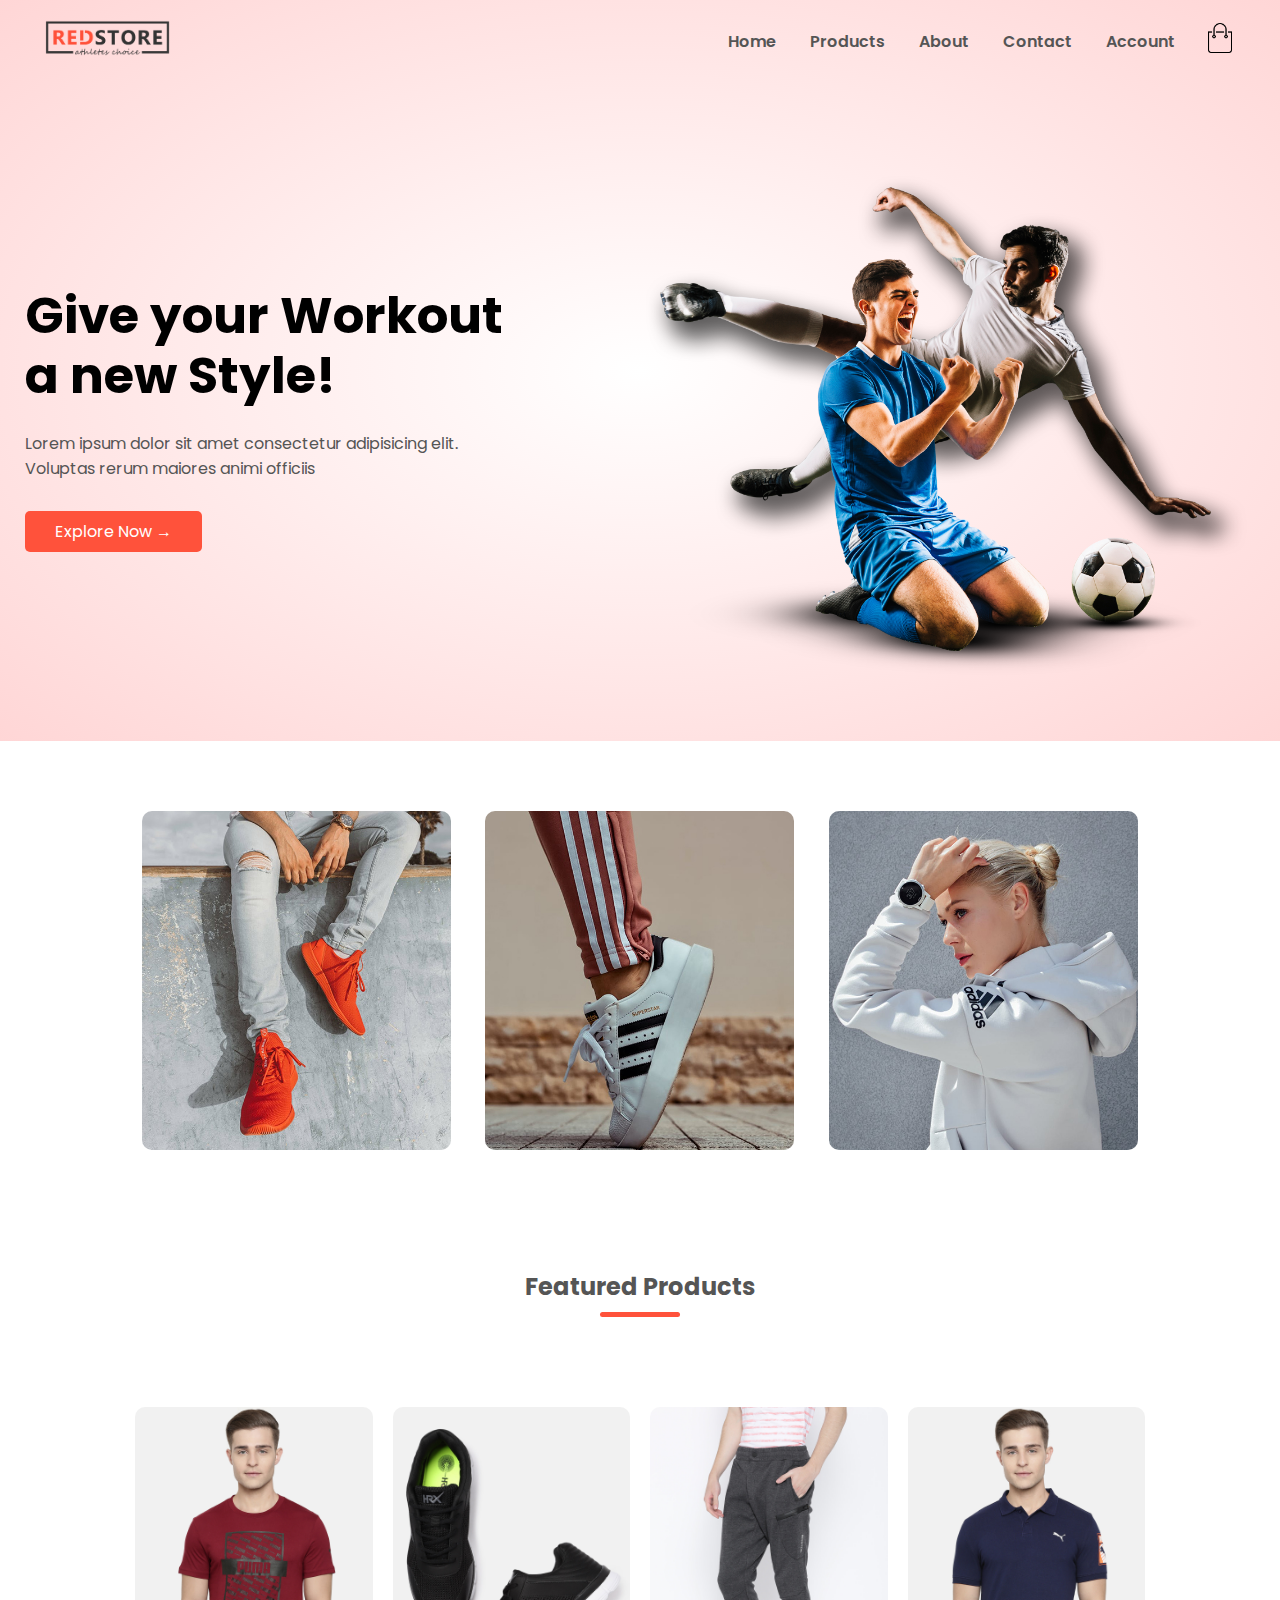
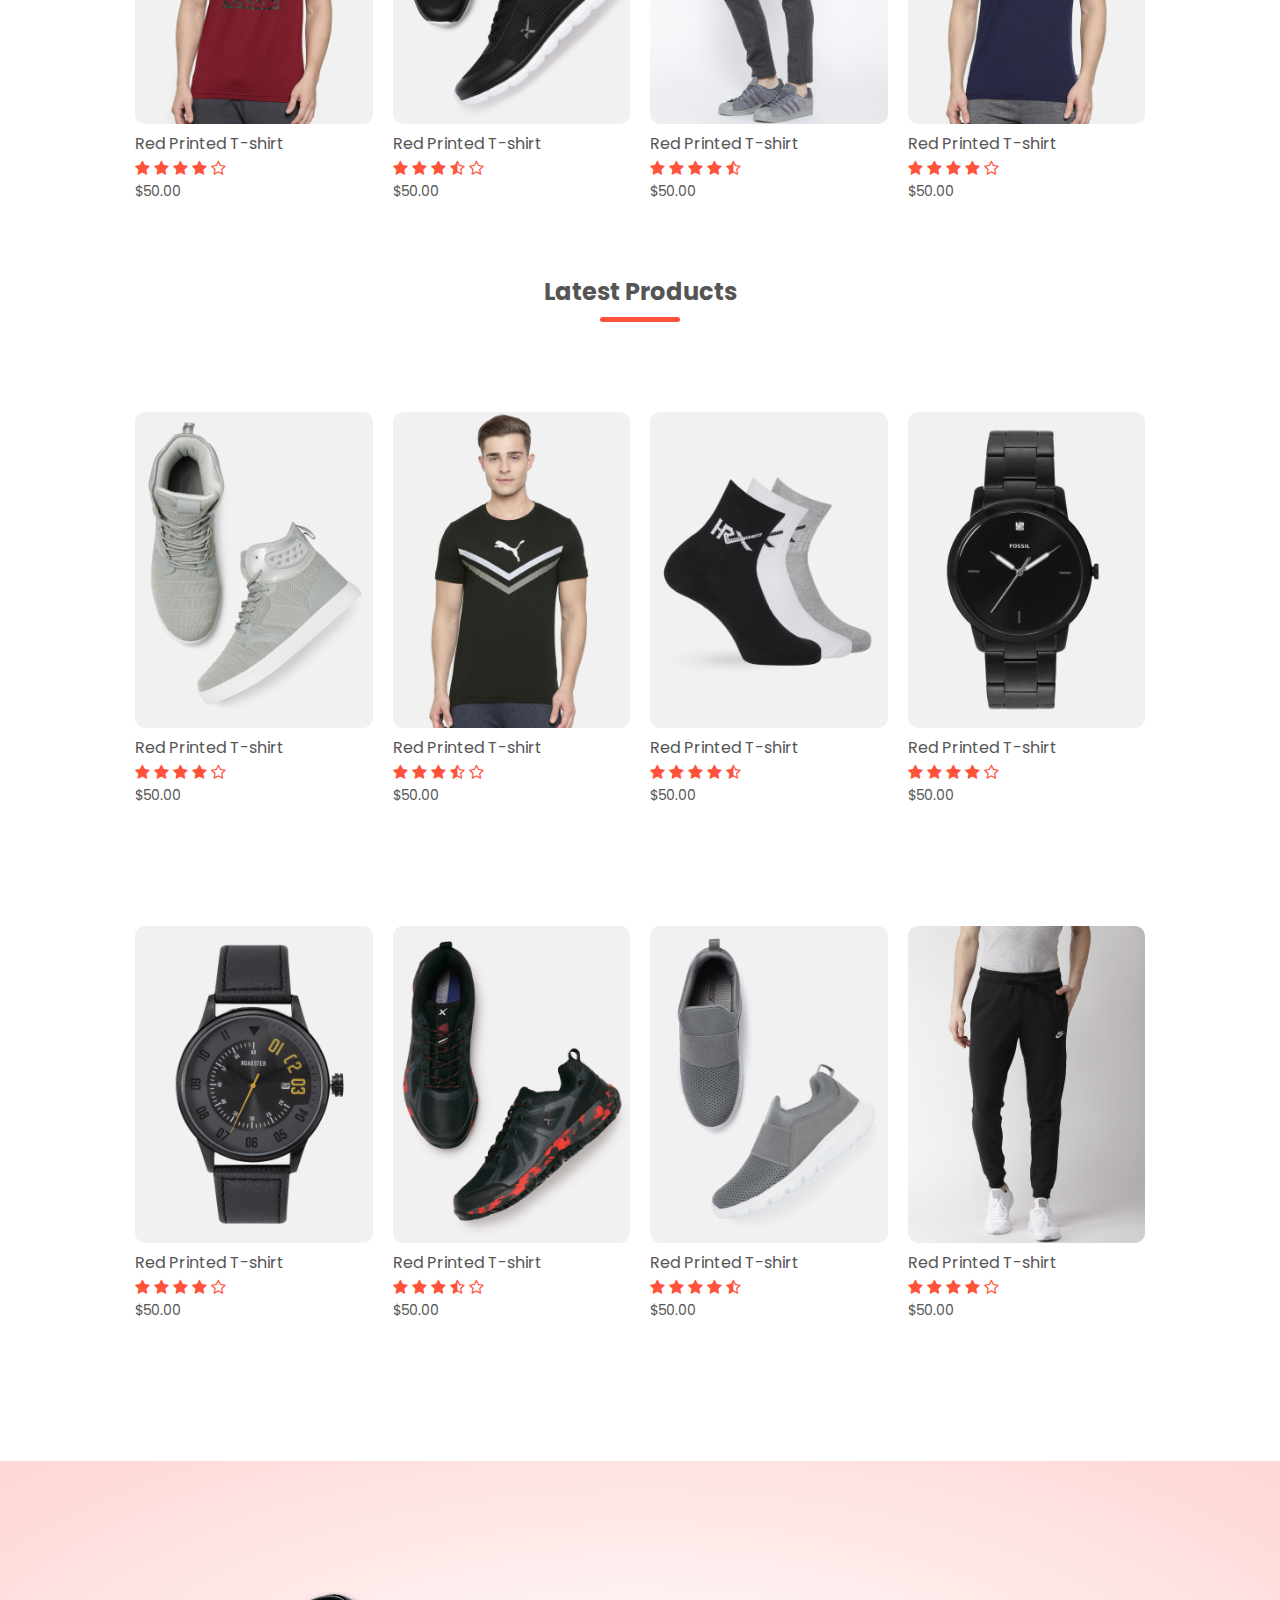
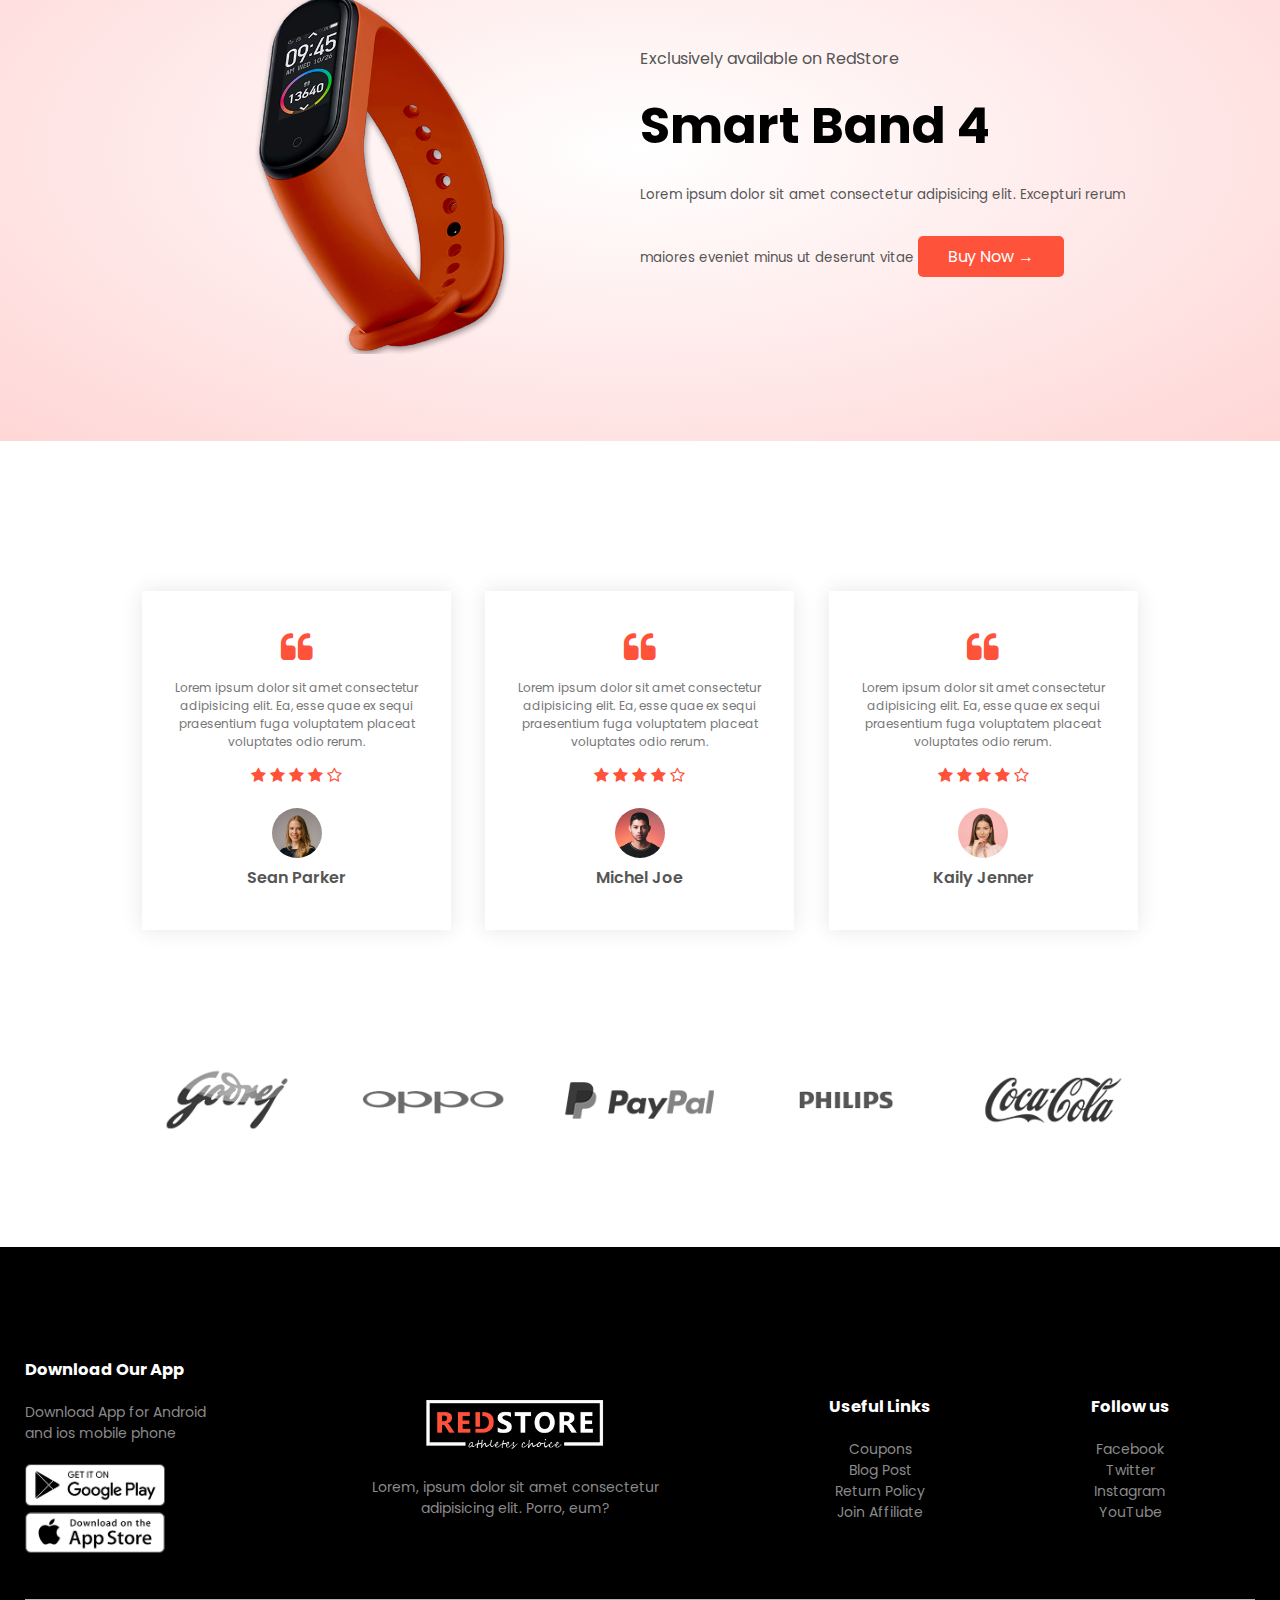
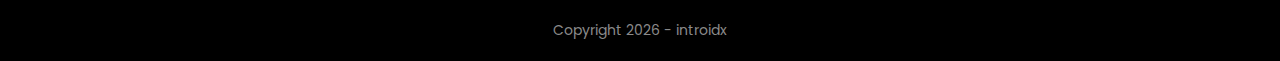
<file: index.html>
<!DOCTYPE html>
<html lang="en">
  <head>
    <meta charset="UTF-8" />
    <meta name="viewport" content="width=device-width, initial-scale=1.0" />
    <title>Red store | Ecommerce Website Design</title>
    <link rel="stylesheet" href="./assets/css/style.css" />
    <link
      href="https://fonts.googleapis.com/css2?family=Poppins:ital,wght@0,300;0,400;0,500;0,600;0,700;1,200&display=swap"
      rel="stylesheet"
    />
    <link
      rel="stylesheet"
      href="https://stackpath.bootstrapcdn.com/font-awesome/4.7.0/css/font-awesome.min.css"
    />
  </head>
  <body>
    <div class="header">
      <div class="container">
        <div class="navbar">
          <div class="logo">
            <a href="index.html">
              <img src="./assets/images/logo.png" alt="" width="125px"
            /></a>
          </div>
          <nav>
            <ul id="MenuItems">
              <li><a href="index.html">Home</a></li>
              <li><a href="products.html">Products</a></li>
              <li><a href="">About</a></li>
              <li><a href="">Contact</a></li>
              <li><a href="account.html">Account</a></li>
              <!-- TODo: 22:20 -->
            </ul>
          </nav>
          <a href="cart.html"
            ><img src="./assets/images/cart.png" alt="" width="30px" height="30px"
          /></a>
          <img
            src="./assets/images/menu.png"
            alt=""
            class="menu-icon"
            onclick="menutoggle()"
          />
        </div>
        <div class="row">
          <div class="col-2">
            <h1>
              Give your Workout<br />
              a new Style!
            </h1>
            <p>
              Lorem ipsum dolor sit amet consectetur adipisicing elit.<br />
              Voluptas rerum maiores animi officiis
            </p>
            <a href="" class="btn">Explore Now &#8594;</a>
          </div>
          <div class="col-2">
            <img src="./assets/images/image1.png" alt="" />
          </div>
        </div>
      </div>
    </div>
    <!----- Featurd Categories--------->
    <div class="categories">
      <div class="small-container">
        <div class="row">
          <div class="col-3">
            <img src="./assets/images/category-1.jpg" alt="" />
          </div>
          <div class="col-3">
            <img src="./assets/images/category-2.jpg" alt="" />
          </div>
          <div class="col-3">
            <img src="./assets/images/category-3.jpg" alt="" />
          </div>
        </div>
      </div>
    </div>
    <!----- Featurd Products--------->
    <div class="small-container">
      <h2 class="title">Featured Products</h2>
      <div class="row">
        <div class="col-4">
          <a href="product-details.html">
            <img src="./assets/images/product-1.jpg" alt=""
          /></a>
          <h4>Red Printed T-shirt</h4>
          <div class="rating">
            <i class="fa fa-star"></i>
            <i class="fa fa-star"></i>
            <i class="fa fa-star"></i>
            <i class="fa fa-star"></i>
            <i class="fa fa-star-o"></i>
          </div>
          <p>$50.00</p>
        </div>

        <div class="col-4">
          <img src="./assets/images/product-2.jpg" alt="" />
          <h4>Red Printed T-shirt</h4>
          <div class="rating">
            <i class="fa fa-star"></i>
            <i class="fa fa-star"></i>
            <i class="fa fa-star"></i>
            <i class="fa fa-star-half-o"></i>
            <i class="fa fa-star-o"></i>
          </div>
          <p>$50.00</p>
        </div>

        <div class="col-4">
          <img src="./assets/images/product-3.jpg" alt="" />
          <h4>Red Printed T-shirt</h4>
          <div class="rating">
            <i class="fa fa-star"></i>
            <i class="fa fa-star"></i>
            <i class="fa fa-star"></i>
            <i class="fa fa-star"></i>
            <i class="fa fa-star-half-o"></i>
          </div>
          <p>$50.00</p>
        </div>
        <div class="col-4">
          <img src="./assets/images/product-4.jpg" alt="" />
          <h4>Red Printed T-shirt</h4>
          <div class="rating">
            <i class="fa fa-star"></i>
            <i class="fa fa-star"></i>
            <i class="fa fa-star"></i>
            <i class="fa fa-star"></i>
            <i class="fa fa-star-o"></i>
          </div>
          <p>$50.00</p>
        </div>
      </div>
      <h2 class="title">Latest Products</h2>
      <div class="row">
        <div class="col-4">
          <img src="./assets/images/product-5.jpg" alt="" />
          <h4>Red Printed T-shirt</h4>
          <div class="rating">
            <i class="fa fa-star"></i>
            <i class="fa fa-star"></i>
            <i class="fa fa-star"></i>
            <i class="fa fa-star"></i>
            <i class="fa fa-star-o"></i>
          </div>
          <p>$50.00</p>
        </div>

        <div class="col-4">
          <img src="./assets/images/product-6.jpg" alt="" />
          <h4>Red Printed T-shirt</h4>
          <div class="rating">
            <i class="fa fa-star"></i>
            <i class="fa fa-star"></i>
            <i class="fa fa-star"></i>
            <i class="fa fa-star-half-o"></i>
            <i class="fa fa-star-o"></i>
          </div>
          <p>$50.00</p>
        </div>

        <div class="col-4">
          <img src="./assets/images/product-7.jpg" alt="" />
          <h4>Red Printed T-shirt</h4>
          <div class="rating">
            <i class="fa fa-star"></i>
            <i class="fa fa-star"></i>
            <i class="fa fa-star"></i>
            <i class="fa fa-star"></i>
            <i class="fa fa-star-half-o"></i>
          </div>
          <p>$50.00</p>
        </div>
        <div class="col-4">
          <img src="./assets/images/product-8.jpg" alt="" />
          <h4>Red Printed T-shirt</h4>
          <div class="rating">
            <i class="fa fa-star"></i>
            <i class="fa fa-star"></i>
            <i class="fa fa-star"></i>
            <i class="fa fa-star"></i>
            <i class="fa fa-star-o"></i>
          </div>
          <p>$50.00</p>
        </div>
      </div>
      <div class="row">
        <div class="col-4">
          <img src="./assets/images/product-9.jpg" alt="" />
          <h4>Red Printed T-shirt</h4>
          <div class="rating">
            <i class="fa fa-star"></i>
            <i class="fa fa-star"></i>
            <i class="fa fa-star"></i>
            <i class="fa fa-star"></i>
            <i class="fa fa-star-o"></i>
          </div>
          <p>$50.00</p>
        </div>

        <div class="col-4">
          <img src="./assets/images/product-10.jpg" alt="" />
          <h4>Red Printed T-shirt</h4>
          <div class="rating">
            <i class="fa fa-star"></i>
            <i class="fa fa-star"></i>
            <i class="fa fa-star"></i>
            <i class="fa fa-star-half-o"></i>
            <i class="fa fa-star-o"></i>
          </div>
          <p>$50.00</p>
        </div>

        <div class="col-4">
          <img src="./assets/images/product-11.jpg" alt="" />
          <h4>Red Printed T-shirt</h4>
          <div class="rating">
            <i class="fa fa-star"></i>
            <i class="fa fa-star"></i>
            <i class="fa fa-star"></i>
            <i class="fa fa-star"></i>
            <i class="fa fa-star-half-o"></i>
          </div>
          <p>$50.00</p>
        </div>
        <div class="col-4">
          <img src="./assets/images/product-12.jpg" alt="" />
          <h4>Red Printed T-shirt</h4>
          <div class="rating">
            <i class="fa fa-star"></i>
            <i class="fa fa-star"></i>
            <i class="fa fa-star"></i>
            <i class="fa fa-star"></i>
            <i class="fa fa-star-o"></i>
          </div>
          <p>$50.00</p>
        </div>
      </div>
    </div>

    <!-------- Offer --------->
    <div class="offer">
      <div class="small-container">
        <div class="row">
          <div class="col-2">
            <img src="./assets/images/exclusive.png" class="offer-img" alt="" />
          </div>
          <div class="col-2">
            <p>Exclusively available on RedStore</p>
            <h1>Smart Band 4</h1>
            <small
              >Lorem ipsum dolor sit amet consectetur adipisicing elit.
              Excepturi rerum maiores eveniet minus ut deserunt vitae
            </small>
            <a href="" class="btn">Buy Now &#8594;</a>
          </div>
        </div>
      </div>
    </div>

    <!------ Testimonial  ------>
    <div class="testimonial">
      <div class="small-container">
        <div class="row">
          <div class="col-3">
            <i class="fa fa-quote-left"></i>

            <p>
              Lorem ipsum dolor sit amet consectetur adipisicing elit. Ea, esse
              quae ex sequi praesentium fuga voluptatem placeat voluptates odio
              rerum.
            </p>
            <div class="rating">
              <i class="fa fa-star"></i>
              <i class="fa fa-star"></i>
              <i class="fa fa-star"></i>
              <i class="fa fa-star"></i>
              <i class="fa fa-star-o"></i>
            </div>
            <img src="./assets/images/user-1.png" alt="" />
            <h3>Sean Parker</h3>
          </div>

          <div class="col-3">
            <i class="fa fa-quote-left"></i>

            <p>
              Lorem ipsum dolor sit amet consectetur adipisicing elit. Ea, esse
              quae ex sequi praesentium fuga voluptatem placeat voluptates odio
              rerum.
            </p>
            <div class="rating">
              <i class="fa fa-star"></i>
              <i class="fa fa-star"></i>
              <i class="fa fa-star"></i>
              <i class="fa fa-star"></i>
              <i class="fa fa-star-o"></i>
            </div>
            <img src="./assets/images/user-2.png" alt="" />
            <h3>Michel Joe</h3>
          </div>

          <div class="col-3">
            <i class="fa fa-quote-left"></i>

            <p>
              Lorem ipsum dolor sit amet consectetur adipisicing elit. Ea, esse
              quae ex sequi praesentium fuga voluptatem placeat voluptates odio
              rerum.
            </p>
            <div class="rating">
              <i class="fa fa-star"></i>
              <i class="fa fa-star"></i>
              <i class="fa fa-star"></i>
              <i class="fa fa-star"></i>
              <i class="fa fa-star-o"></i>
            </div>
            <img src="./assets/images/user-3.png" alt="" />
            <h3>Kaily Jenner</h3>
          </div>
        </div>
      </div>
    </div>

    <!-- Brands -->

    <div class="brands">
      <div class="small-container">
        <div class="row">
          <div class="col-5">
            <img src="./assets/images/logo-godrej.png" alt="" />
          </div>
          <div class="col-5">
            <img src="./assets/images/logo-oppo.png" alt="" />
          </div>
          <div class="col-5">
            <img src="./assets/images/logo-paypal.png" alt="" />
          </div>
          <div class="col-5">
            <img src="./assets/images/logo-philips.png" alt="" />
          </div>
          <div class="col-5">
            <img src="./assets/images/logo-coca-cola.png" alt="" />
          </div>
        </div>
      </div>
    </div>

    <!-- Footer -->
    <div class="footer">
      <div class="container">
        <div class="row">
          <div class="footer-col-1">
            <h3>Download Our App</h3>
            <p>
              Download App for Android <br />
              and ios mobile phone
            </p>
            <div class="app-logo">
              <img src="./assets/images/play-store.png" alt="" />
              <img src="./assets/images/app-store.png" alt="" />
            </div>
          </div>
          <div class="footer-col-2">
            <img src="./assets/images/logo-white.png" alt="" />
            <p>
              Lorem, ipsum dolor sit amet consectetur <br />adipisicing elit.
              Porro, eum?
            </p>
          </div>
          <div class="footer-col-3">
            <h3>Useful Links</h3>
            <ul>
              <li>Coupons</li>
              <li>Blog Post</li>
              <li>Return Policy</li>
              <li>Join Affiliate</li>
            </ul>
          </div>

          <div class="footer-col-4">
            <h3>Follow us</h3>
            <ul>
              <li>Facebook</li>
              <li>Twitter</li>
              <li>Instagram</li>
              <li>YouTube</li>
            </ul>
          </div>
        </div>
        <hr />
        <p class="copyright" id="copyright-text">Copyright 2020 - introidx</p>
      </div>
    </div>
    
    <!-- scripts -->
    <script src="../assets/js/toggleMenu.js"></script>
  </body>
</html>
</file>
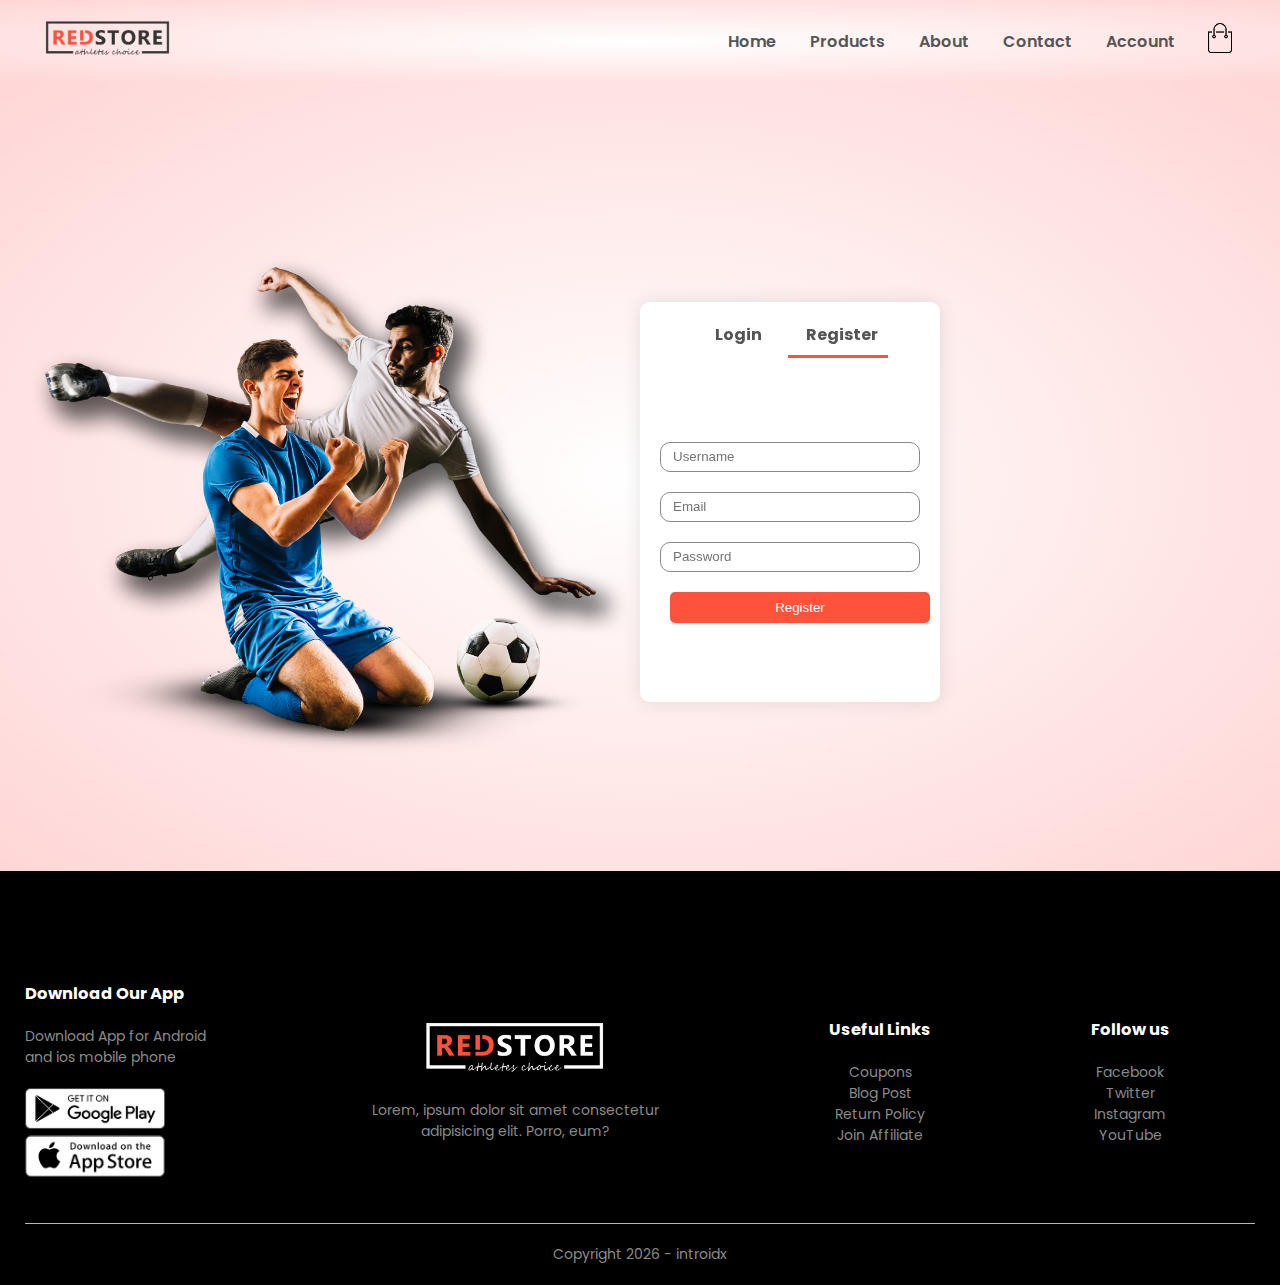
<file: account.html>
<!DOCTYPE html>
<html lang="en">

<head>
  <meta charset="UTF-8" />
  <meta name="viewport" content="width=device-width, initial-scale=1.0" />
  <title>All Products - Red store</title>
  <link rel="stylesheet" href="./assets/css/style.css" />
  <link
    href="https://fonts.googleapis.com/css2?family=Poppins:ital,wght@0,300;0,400;0,500;0,600;0,700;1,200&display=swap"
    rel="stylesheet" />
  <link rel="stylesheet" href="https://stackpath.bootstrapcdn.com/font-awesome/4.7.0/css/font-awesome.min.css" />
</head>

<body>
  <div class="header">
    <div class="container">
      <div class="navbar">
        <div class="logo">
          <a href="index.html">
            <img src="./assets/images/logo.png" alt="" width="125px" /></a>
        </div>
        <nav>
          <ul id="MenuItems">
            <li><a href="index.html">Home</a></li>
            <li><a href="products.html">Products</a></li>
            <li><a href="">About</a></li>
            <li><a href="">Contact</a></li>
            <li><a href="account.html">Account</a></li>
            <!-- TODo: 22:20 -->
          </ul>
        </nav>
        <a href="cart.html"><img src="./assets/images/cart.png" alt="" width="30px" height="30px" /></a>
        <img src="./assets/images/menu.png" alt="" class="menu-icon" onclick="menutoggle()" />
      </div>
    </div>
  </div>
  <!-- Navigation ends here -->
  <!-- Account Page -->

  <div class="account-page">
    <div class="container">
      <div class="row">
        <div class="col-2">
          <img src="./assets/images/image1.png" width="100%" />
        </div>
        <div class="col-2">
          <div class="form-container">
            <div class="form-btn">
              <span onclick="login()">Login</span>
              <span onclick="register()">Register</span>
              <hr id="indicator" />
            </div>
            <form action="" id="LoginForm">
              <input type="text" placeholder="Username" />
              <input type="password" placeholder="Password" />

              <button type="submit" class="btn">Login</button>
              <a href="">Forgot Password</a>
            </form>
            <form action="" id="RegForm">
              <input type="text" placeholder="Username" />
              <input type="email" placeholder="Email" />
              <input type="password" placeholder="Password" />

              <button type="submit" class="btn">Register</button>
            </form>
          </div>
        </div>
      </div>
    </div>
  </div>

  <!-- Footer -->
  <div class="footer">
    <div class="container">
      <div class="row">
        <div class="footer-col-1">
          <h3>Download Our App</h3>
          <p>
            Download App for Android <br />
            and ios mobile phone
          </p>
          <div class="app-logo">
            <img src="./assets/images/play-store.png" alt="" />
            <img src="./assets/images/app-store.png" alt="" />
          </div>
        </div>
        <div class="footer-col-2">
          <img src="./assets/images/logo-white.png" alt="" />
          <p>
            Lorem, ipsum dolor sit amet consectetur <br />adipisicing elit.
            Porro, eum?
          </p>
        </div>
        <div class="footer-col-3">
          <h3>Useful Links</h3>
          <ul>
            <li>Coupons</li>
            <li>Blog Post</li>
            <li>Return Policy</li>
            <li>Join Affiliate</li>
          </ul>
        </div>

        <div class="footer-col-4">
          <h3>Follow us</h3>
          <ul>
            <li>Facebook</li>
            <li>Twitter</li>
            <li>Instagram</li>
            <li>YouTube</li>
          </ul>
        </div>
      </div>
      <hr />
      <p class="copyright" id="copyright-text">Copyright 2020 - introidx</p>
    </div>
  </div>

  <!-- scripts -->
  <script src="./assets/js/account.js"></script>
  <script src="../assets/js/toggleMenu.js"></script>
</body>

</html>
</file>
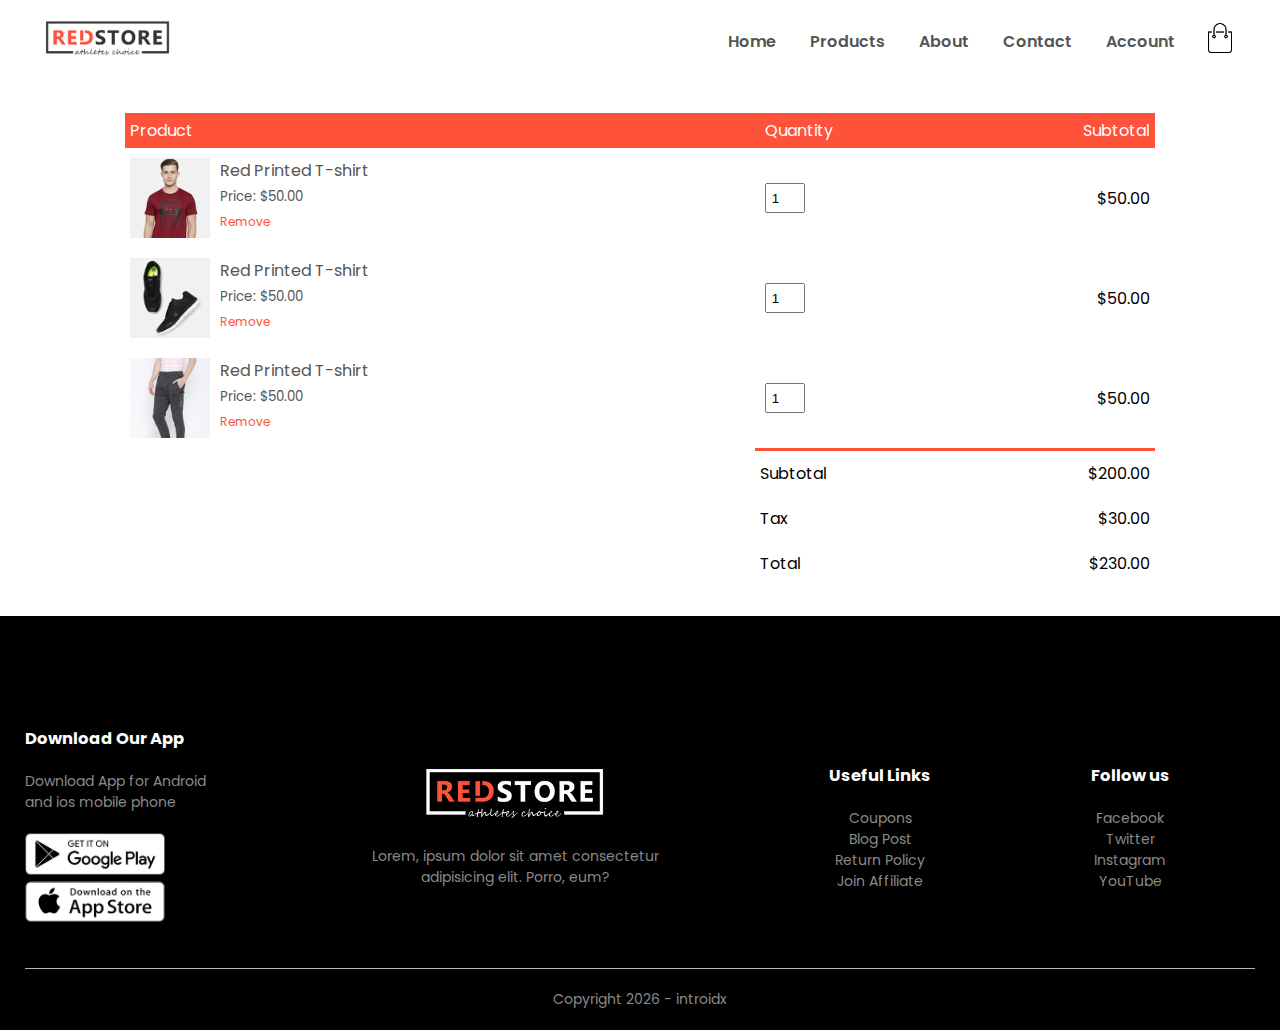
<file: cart.html>
<!DOCTYPE html>
<html lang="en">

<head>
  <meta charset="UTF-8" />
  <meta name="viewport" content="width=device-width, initial-scale=1.0" />
  <title>All Products - Red store</title>
  <link rel="stylesheet" href="./assets/css/style.css" />
  <link
    href="https://fonts.googleapis.com/css2?family=Poppins:ital,wght@0,300;0,400;0,500;0,600;0,700;1,200&display=swap"
    rel="stylesheet" />
  <link rel="stylesheet" href="https://stackpath.bootstrapcdn.com/font-awesome/4.7.0/css/font-awesome.min.css" />
</head>

<body>
  <div class="container">
    <div class="navbar">
      <div class="logo">
        <a href="index.html">
          <img src="./assets/images/logo.png" alt="" width="125px" /></a>
      </div>
      <nav>
        <ul id="MenuItems">
          <li><a href="index.html">Home</a></li>
          <li><a href="products.html">Products</a></li>
          <li><a href="">About</a></li>
          <li><a href="">Contact</a></li>
          <li><a href="account.html">Account</a></li>
          <!-- TODo: 22:20 -->
        </ul>
      </nav>
      <a href="cart.html"><img src="./assets/images/cart.png" alt="" width="30px" height="30px" /></a>
      <img src="./assets/images/menu.png" alt="" class="menu-icon" onclick="menutoggle()" />
    </div>
  </div>

  <!-- Cart Items Details -->
  <div class="small-container cart-page">
    <table>
      <tr>
        <th>Product</th>
        <th>Quantity</th>
        <th>Subtotal</th>
      </tr>
      <tr>
        <td>
          <div class="cart-info">
            <img src="./assets/images/buy-1.jpg" alt="" />
            <div>
              <p>Red Printed T-shirt</p>
              <small>Price: $50.00</small>
              <br />
              <a href="">Remove</a>
            </div>
          </div>
        </td>
        <td><input type="nunber" value="1" /></td>
        <td>$50.00</td>
      </tr>

      <tr>
        <td>
          <div class="cart-info">
            <img src="./assets/images/buy-2.jpg" alt="" />
            <div>
              <p>Red Printed T-shirt</p>
              <small>Price: $50.00</small>
              <br />
              <a href="">Remove</a>
            </div>
          </div>
        </td>
        <td><input type="nunber" value="1" /></td>
        <td>$50.00</td>
      </tr>

      <tr>
        <td>
          <div class="cart-info">
            <img src="./assets/images/buy-3.jpg" alt="" />
            <div>
              <p>Red Printed T-shirt</p>
              <small>Price: $50.00</small>
              <br />
              <a href="">Remove</a>
            </div>
          </div>
        </td>
        <td><input type="nunber" value="1" /></td>
        <td>$50.00</td>
      </tr>
    </table>

    <div class="total-price">
      <table>
        <tr>
          <td>Subtotal</td>
          <td>$200.00</td>
        </tr>
        <tr>
          <td>Tax</td>
          <td>$30.00</td>
        </tr>
        <tr>
          <td>Total</td>
          <td>$230.00</td>
        </tr>
      </table>
    </div>
  </div>
  <!-- Footer -->
  <div class="footer">
    <div class="container">
      <div class="row">
        <div class="footer-col-1">
          <h3>Download Our App</h3>
          <p>
            Download App for Android <br />
            and ios mobile phone
          </p>
          <div class="app-logo">
            <img src="./assets/images/play-store.png" alt="" />
            <img src="./assets/images/app-store.png" alt="" />
          </div>
        </div>
        <div class="footer-col-2">
          <img src="./assets/images/logo-white.png" alt="" />
          <p>
            Lorem, ipsum dolor sit amet consectetur <br />adipisicing elit.
            Porro, eum?
          </p>
        </div>
        <div class="footer-col-3">
          <h3>Useful Links</h3>
          <ul>
            <li>Coupons</li>
            <li>Blog Post</li>
            <li>Return Policy</li>
            <li>Join Affiliate</li>
          </ul>
        </div>

        <div class="footer-col-4">
          <h3>Follow us</h3>
          <ul>
            <li>Facebook</li>
            <li>Twitter</li>
            <li>Instagram</li>
            <li>YouTube</li>
          </ul>
        </div>
      </div>
      <hr />
      <p class="copyright" id="copyright-text">Copyright 2020 - introidx</p>
    </div>
  </div>
  <!-- JS for Toggle menu -->
  <script src="./assets/js/toggleMenu.js"></script>
</body>

</html>
</file>
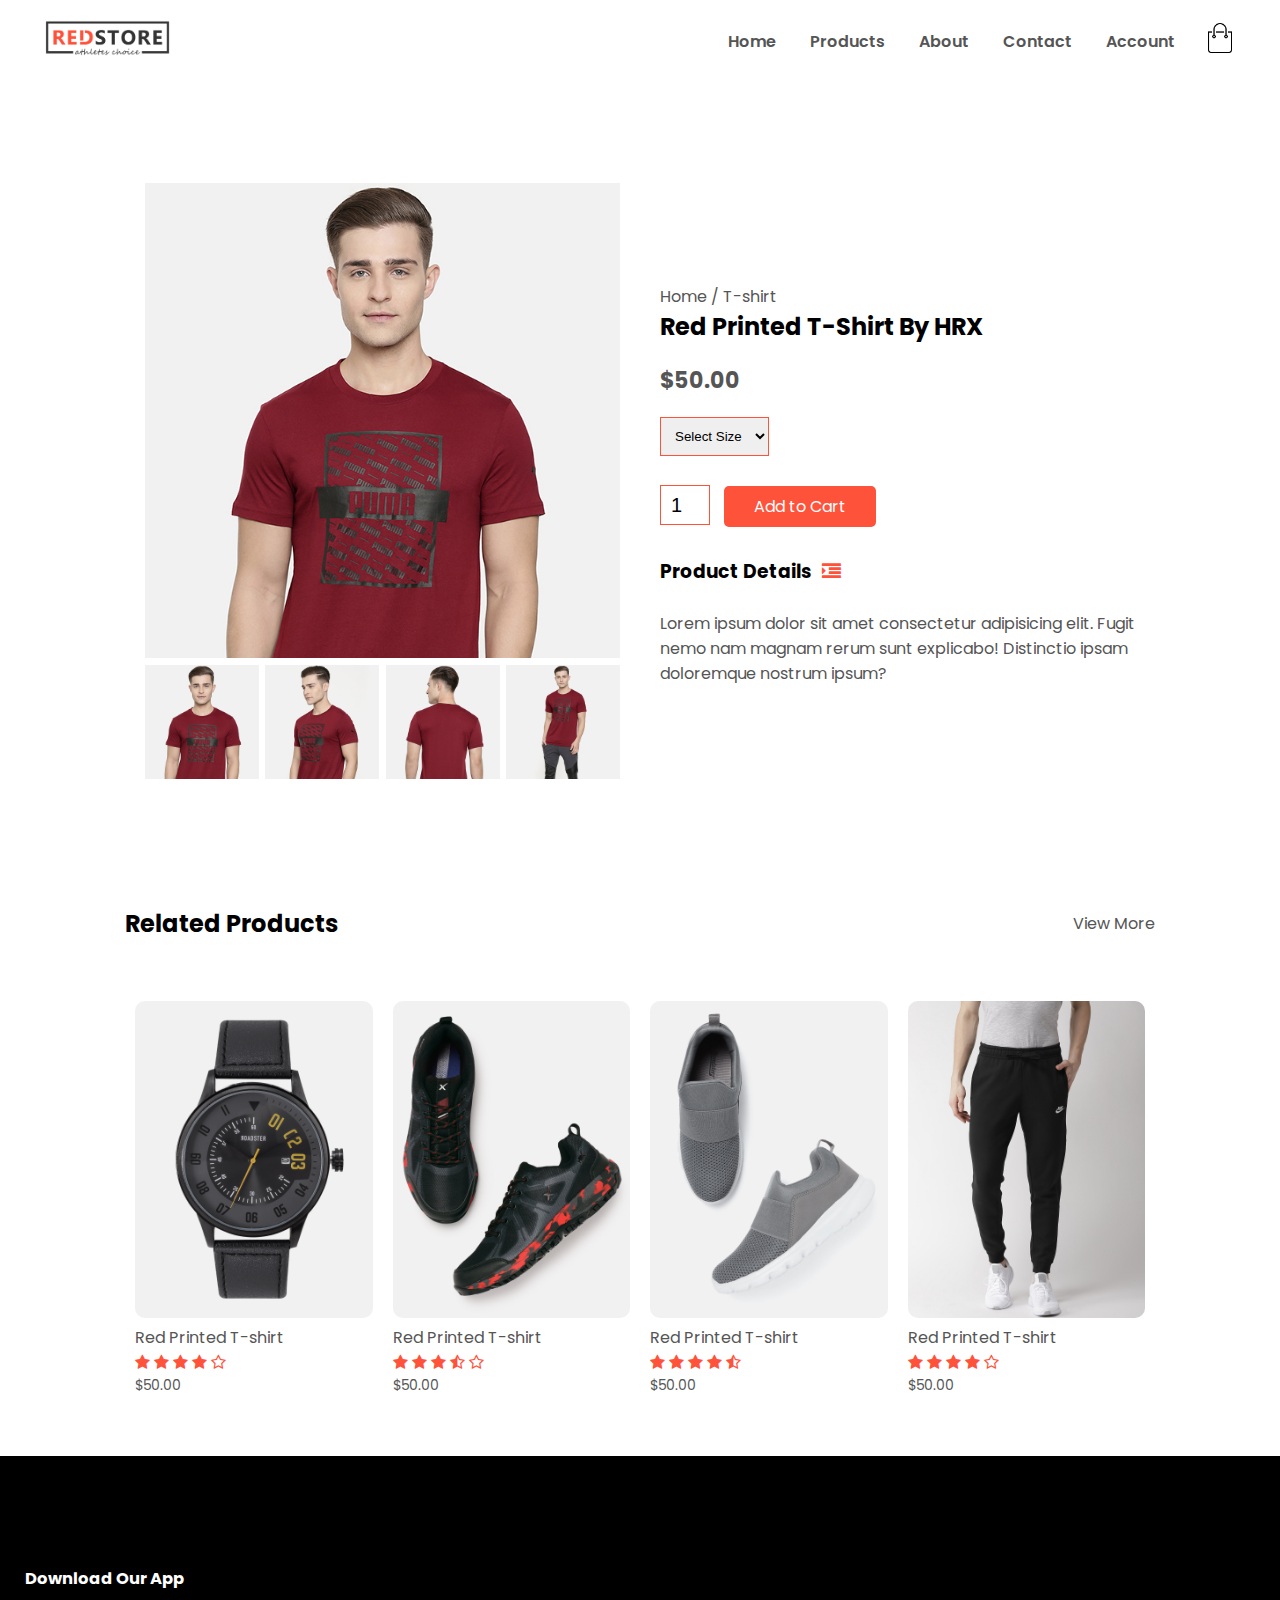
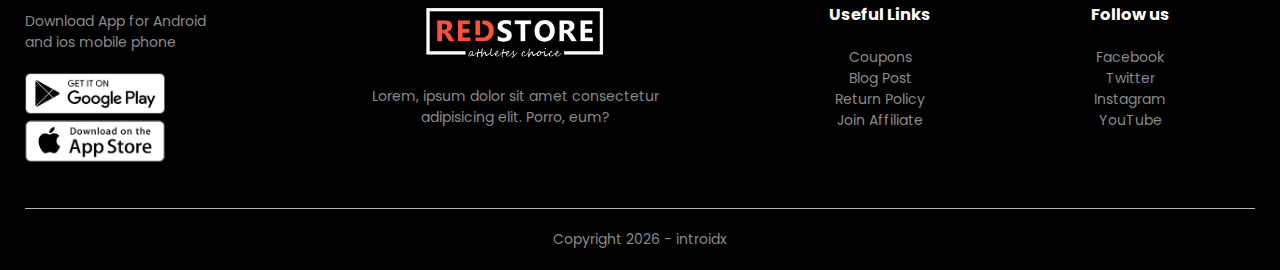
<file: product-details.html>
<!DOCTYPE html>
<html lang="en">

<head>
  <meta charset="UTF-8" />
  <meta name="viewport" content="width=device-width, initial-scale=1.0" />
  <title>All Products - Red store</title>
  <link rel="stylesheet" href="./assets/css/style.css" />
  <link
    href="https://fonts.googleapis.com/css2?family=Poppins:ital,wght@0,300;0,400;0,500;0,600;0,700;1,200&display=swap"
    rel="stylesheet" />
  <link rel="stylesheet" href="https://stackpath.bootstrapcdn.com/font-awesome/4.7.0/css/font-awesome.min.css" />
</head>

<body>
  <div class="container">
    <div class="navbar">
      <div class="logo">
        <a href="index.html">
          <img src="./assets/images/logo.png" alt="" width="125px" /></a>
      </div>
      <nav>
        <ul id="MenuItems">
          <li><a href="index.html">Home</a></li>
          <li><a href="products.html">Products</a></li>
          <li><a href="">About</a></li>
          <li><a href="">Contact</a></li>
          <li><a href="account.html">Account</a></li>
          <!-- TODo: 22:20 -->
        </ul>
      </nav>
      <a href="cart.html"><img src="./assets/images/cart.png" alt="" width="30px" height="30px" /></a>
      <img src="./assets/images/menu.png" alt="" class="menu-icon" onclick="menutoggle()" />
    </div>
  </div>

  <!-- Single Products Detail -->
  <div class="small-container single-product">
    <div class="row">
      <div class="col-2">
        <img src="./assets/images/gallery-1.jpg" width="100%" id="ProductImg" />

        <div class="small-img-row">
          <div class="small-img-col">
            <img src="./assets/images/gallery-1.jpg" class="small-img" />
          </div>
          <div class="small-img-col">
            <img src="./assets/images/gallery-2.jpg" class="small-img" />
          </div>
          <div class="small-img-col">
            <img src="./assets/images/gallery-3.jpg" class="small-img" />
          </div>
          <div class="small-img-col">
            <img src="./assets/images/gallery-4.jpg" class="small-img" />
          </div>
        </div>
      </div>
      <div class="col-2">
        <p>Home / T-shirt</p>
        <h2>Red Printed T-Shirt By HRX</h2>
        <h4>$50.00</h4>
        <select name="" id="">
          <option value="">Select Size</option>
          <option value="">XXL</option>
          <option value="">XL</option>
          <option value="">Large</option>
          <option value="">Medium</option>
          <option value="">Small</option>
        </select>
        <input type="number" value="1" />
        <a href="" class="btn">Add to Cart</a>
        <h3>Product Details<i class="fa fa-indent"></i></h3>
        <br />
        <p>
          Lorem ipsum dolor sit amet consectetur adipisicing elit. Fugit nemo
          nam magnam rerum sunt explicabo! Distinctio ipsam doloremque nostrum
          ipsum?
        </p>
      </div>
    </div>
  </div>

  <!-- Title -->
  <div class="small-container">
    <div class="row row-2">
      <h2>Related Products</h2>
      <p>View More</p>
    </div>
  </div>

  <!-- Similar Products -->

  <div class="small-container">
    <div class="row">
      <div class="col-4">
        <img src="./assets/images/product-9.jpg" alt="" />
        <h4>Red Printed T-shirt</h4>
        <div class="rating">
          <i class="fa fa-star"></i>
          <i class="fa fa-star"></i>
          <i class="fa fa-star"></i>
          <i class="fa fa-star"></i>
          <i class="fa fa-star-o"></i>
        </div>
        <p>$50.00</p>
      </div>

      <div class="col-4">
        <img src="./assets/images/product-10.jpg" alt="" />
        <h4>Red Printed T-shirt</h4>
        <div class="rating">
          <i class="fa fa-star"></i>
          <i class="fa fa-star"></i>
          <i class="fa fa-star"></i>
          <i class="fa fa-star-half-o"></i>
          <i class="fa fa-star-o"></i>
        </div>
        <p>$50.00</p>
      </div>

      <div class="col-4">
        <img src="./assets/images/product-11.jpg" alt="" />
        <h4>Red Printed T-shirt</h4>
        <div class="rating">
          <i class="fa fa-star"></i>
          <i class="fa fa-star"></i>
          <i class="fa fa-star"></i>
          <i class="fa fa-star"></i>
          <i class="fa fa-star-half-o"></i>
        </div>
        <p>$50.00</p>
      </div>
      <div class="col-4">
        <img src="./assets/images/product-12.jpg" alt="" />
        <h4>Red Printed T-shirt</h4>
        <div class="rating">
          <i class="fa fa-star"></i>
          <i class="fa fa-star"></i>
          <i class="fa fa-star"></i>
          <i class="fa fa-star"></i>
          <i class="fa fa-star-o"></i>
        </div>
        <p>$50.00</p>
      </div>
    </div>
  </div>

  <!-- Footer -->
  <div class="footer">
    <div class="container">
      <div class="row">
        <div class="footer-col-1">
          <h3>Download Our App</h3>
          <p>
            Download App for Android <br />
            and ios mobile phone
          </p>
          <div class="app-logo">
            <img src="./assets/images/play-store.png" alt="" />
            <img src="./assets/images/app-store.png" alt="" />
          </div>
        </div>
        <div class="footer-col-2">
          <img src="./assets/images/logo-white.png" alt="" />
          <p>
            Lorem, ipsum dolor sit amet consectetur <br />adipisicing elit.
            Porro, eum?
          </p>
        </div>
        <div class="footer-col-3">
          <h3>Useful Links</h3>
          <ul>
            <li>Coupons</li>
            <li>Blog Post</li>
            <li>Return Policy</li>
            <li>Join Affiliate</li>
          </ul>
        </div>

        <div class="footer-col-4">
          <h3>Follow us</h3>
          <ul>
            <li>Facebook</li>
            <li>Twitter</li>
            <li>Instagram</li>
            <li>YouTube</li>
          </ul>
        </div>
      </div>
      <hr />
      <p class="copyright" id="copyright-text">Copyright 2020 - introidx</p>
    </div>
  </div>

  <!-- scripts -->
  <script src="./assets/js/gallery.js"></script>
  <!-- JS for Toggle menu -->
  <script src="./assets/js/toggleMenu.js"></script>
</body>

</html>
</file>
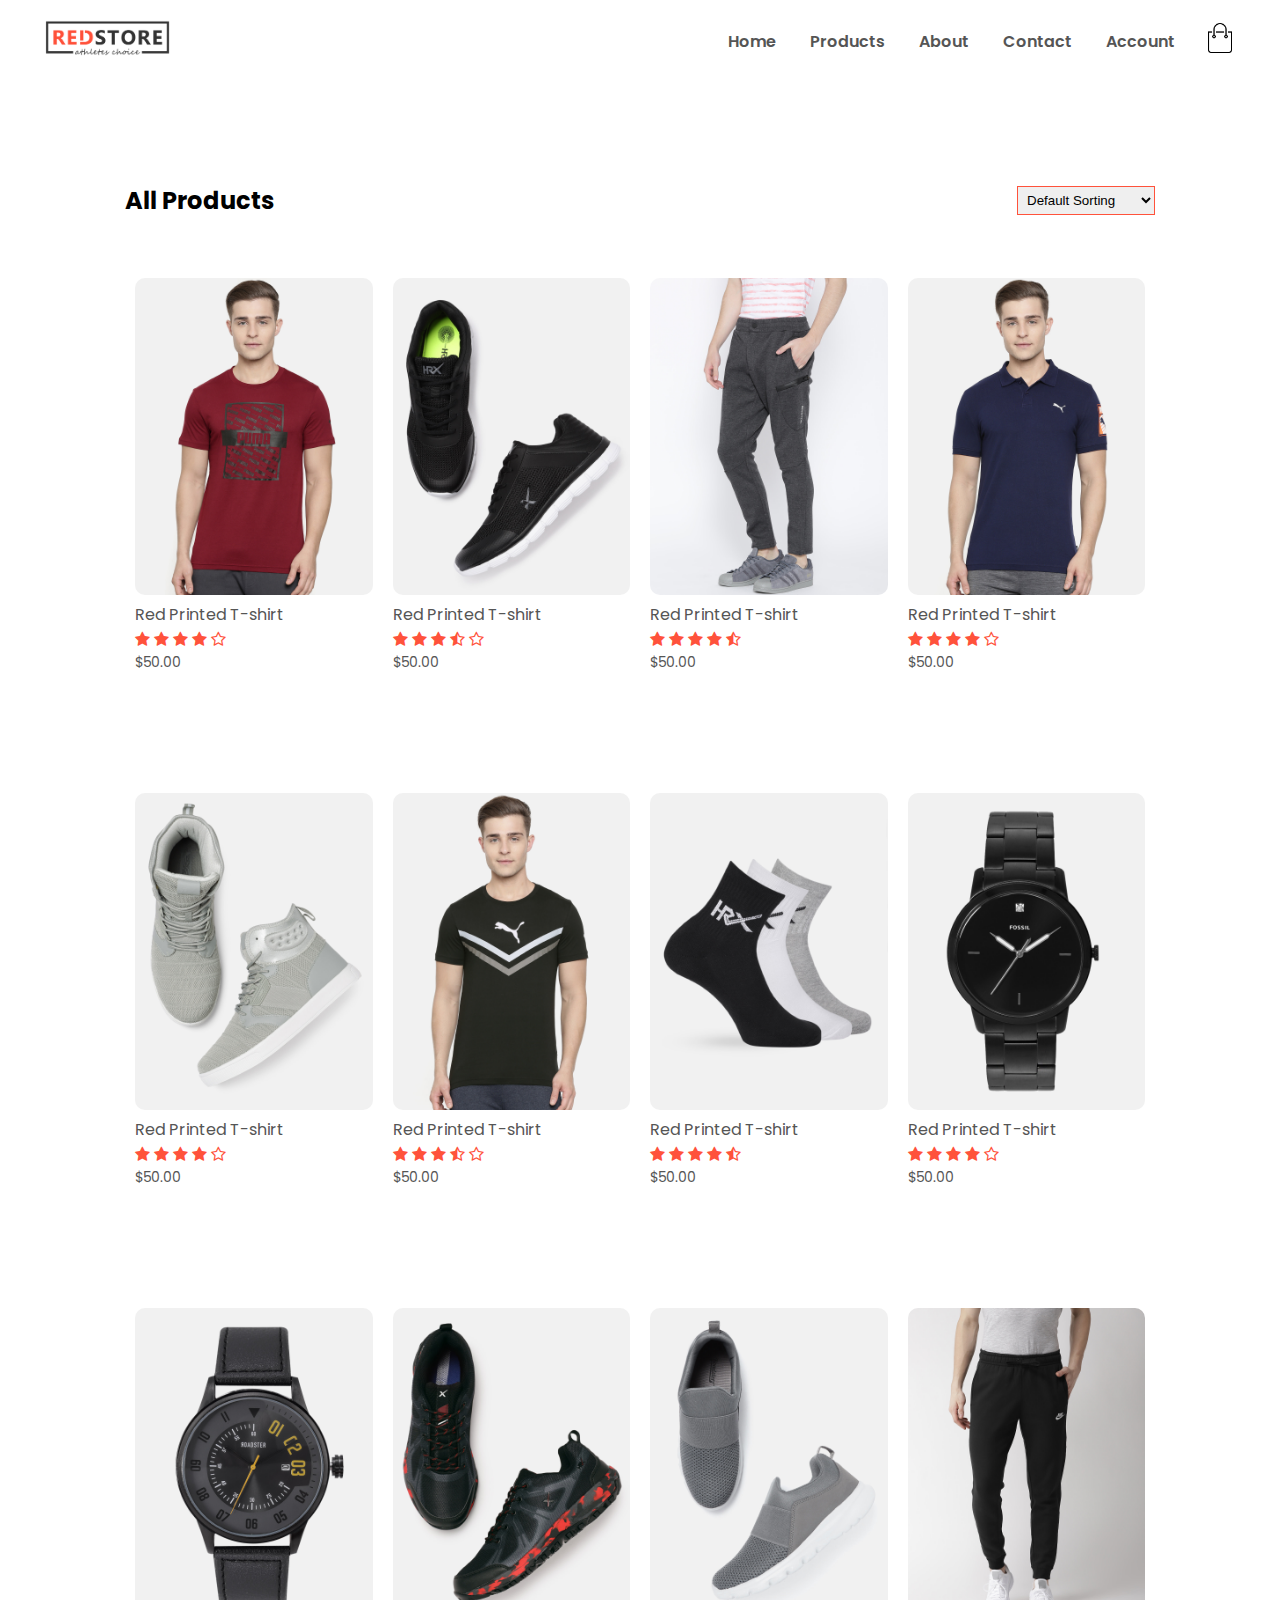
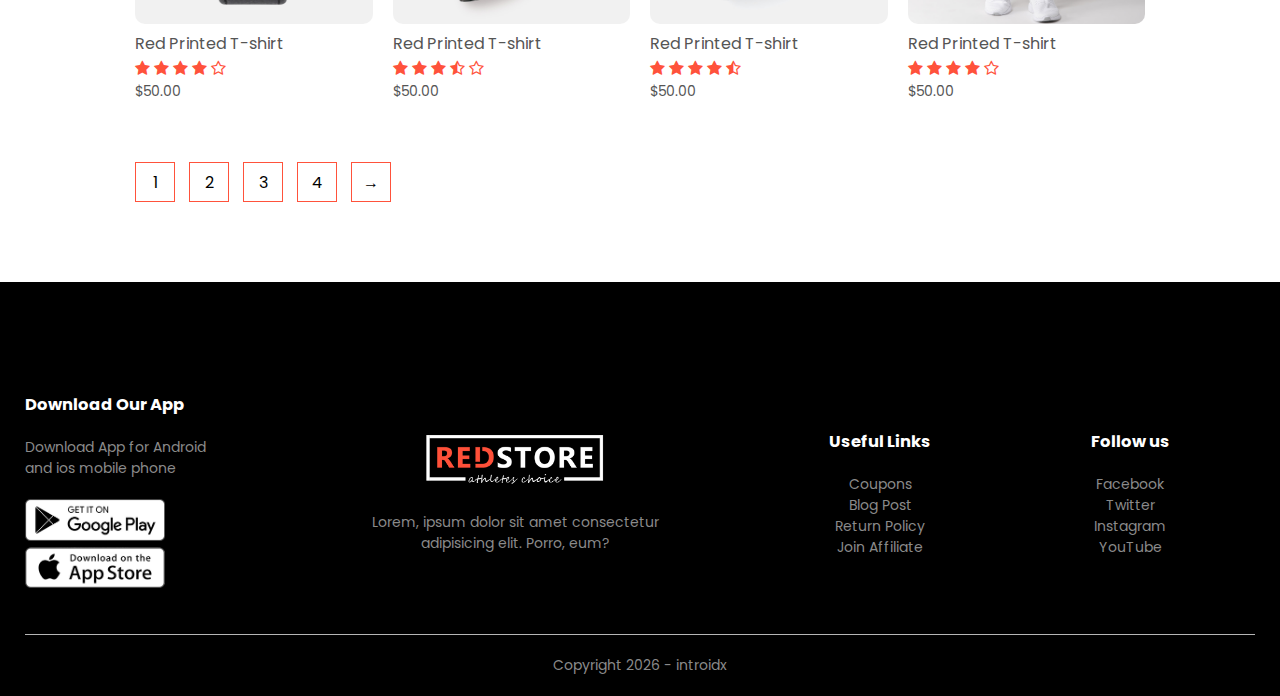
<file: products.html>
<!DOCTYPE html>
<html lang="en">

<head>
  <meta charset="UTF-8" />
  <meta name="viewport" content="width=device-width, initial-scale=1.0" />
  <title>All Products - Red store</title>
  <link rel="stylesheet" href="./assets/css/style.css" />
  <link
    href="https://fonts.googleapis.com/css2?family=Poppins:ital,wght@0,300;0,400;0,500;0,600;0,700;1,200&display=swap"
    rel="stylesheet" />
  <link rel="stylesheet" href="https://stackpath.bootstrapcdn.com/font-awesome/4.7.0/css/font-awesome.min.css" />
</head>

<body>
  <div class="container">
    <div class="navbar">
      <div class="logo">
        <a href="index.html">
          <img src="./assets/images/logo.png" alt="" width="125px" /></a>
      </div>
      <nav>
        <ul id="MenuItems">
          <li><a href="index.html">Home</a></li>
          <li><a href="products.html">Products</a></li>
          <li><a href="">About</a></li>
          <li><a href="">Contact</a></li>
          <li><a href="account.html">Account</a></li>
          <!-- TODo: 22:20 -->
        </ul>
      </nav>
      <a href="cart.html"><img src="./assets/images/cart.png" alt="" width="30px" height="30px" /></a>
      <img src="./assets/images/menu.png" alt="" class="menu-icon" onclick="menutoggle()" />
    </div>
  </div>

  <div class="small-container">
    <div class="row row-2">
      <h2>All Products</h2>
      <select name="" id="">
        <option value="">Default Sorting</option>
        <option value="">Sort by Price</option>
        <option value="">Sort by Popularity</option>
        <option value="">Sort by Rating</option>
        <option value="">Sort by sales</option>
      </select>
    </div>

    <div class="row">
      <div class="col-4">
        <img src="./assets/images/product-1.jpg" alt="" />
        <h4>Red Printed T-shirt</h4>
        <div class="rating">
          <i class="fa fa-star"></i>
          <i class="fa fa-star"></i>
          <i class="fa fa-star"></i>
          <i class="fa fa-star"></i>
          <i class="fa fa-star-o"></i>
        </div>
        <p>$50.00</p>
      </div>

      <div class="col-4">
        <img src="./assets/images/product-2.jpg" alt="" />
        <h4>Red Printed T-shirt</h4>
        <div class="rating">
          <i class="fa fa-star"></i>
          <i class="fa fa-star"></i>
          <i class="fa fa-star"></i>
          <i class="fa fa-star-half-o"></i>
          <i class="fa fa-star-o"></i>
        </div>
        <p>$50.00</p>
      </div>

      <div class="col-4">
        <img src="./assets/images/product-3.jpg" alt="" />
        <h4>Red Printed T-shirt</h4>
        <div class="rating">
          <i class="fa fa-star"></i>
          <i class="fa fa-star"></i>
          <i class="fa fa-star"></i>
          <i class="fa fa-star"></i>
          <i class="fa fa-star-half-o"></i>
        </div>
        <p>$50.00</p>
      </div>
      <div class="col-4">
        <img src="./assets/images/product-4.jpg" alt="" />
        <h4>Red Printed T-shirt</h4>
        <div class="rating">
          <i class="fa fa-star"></i>
          <i class="fa fa-star"></i>
          <i class="fa fa-star"></i>
          <i class="fa fa-star"></i>
          <i class="fa fa-star-o"></i>
        </div>
        <p>$50.00</p>
      </div>
    </div>
    <div class="row">
      <div class="col-4">
        <img src="./assets/images/product-5.jpg" alt="" />
        <h4>Red Printed T-shirt</h4>
        <div class="rating">
          <i class="fa fa-star"></i>
          <i class="fa fa-star"></i>
          <i class="fa fa-star"></i>
          <i class="fa fa-star"></i>
          <i class="fa fa-star-o"></i>
        </div>
        <p>$50.00</p>
      </div>

      <div class="col-4">
        <img src="./assets/images/product-6.jpg" alt="" />
        <h4>Red Printed T-shirt</h4>
        <div class="rating">
          <i class="fa fa-star"></i>
          <i class="fa fa-star"></i>
          <i class="fa fa-star"></i>
          <i class="fa fa-star-half-o"></i>
          <i class="fa fa-star-o"></i>
        </div>
        <p>$50.00</p>
      </div>

      <div class="col-4">
        <img src="./assets/images/product-7.jpg" alt="" />
        <h4>Red Printed T-shirt</h4>
        <div class="rating">
          <i class="fa fa-star"></i>
          <i class="fa fa-star"></i>
          <i class="fa fa-star"></i>
          <i class="fa fa-star"></i>
          <i class="fa fa-star-half-o"></i>
        </div>
        <p>$50.00</p>
      </div>
      <div class="col-4">
        <img src="./assets/images/product-8.jpg" alt="" />
        <h4>Red Printed T-shirt</h4>
        <div class="rating">
          <i class="fa fa-star"></i>
          <i class="fa fa-star"></i>
          <i class="fa fa-star"></i>
          <i class="fa fa-star"></i>
          <i class="fa fa-star-o"></i>
        </div>
        <p>$50.00</p>
      </div>
    </div>
    <div class="row">
      <div class="col-4">
        <img src="./assets/images/product-9.jpg" alt="" />
        <h4>Red Printed T-shirt</h4>
        <div class="rating">
          <i class="fa fa-star"></i>
          <i class="fa fa-star"></i>
          <i class="fa fa-star"></i>
          <i class="fa fa-star"></i>
          <i class="fa fa-star-o"></i>
        </div>
        <p>$50.00</p>
      </div>

      <div class="col-4">
        <img src="./assets/images/product-10.jpg" alt="" />
        <h4>Red Printed T-shirt</h4>
        <div class="rating">
          <i class="fa fa-star"></i>
          <i class="fa fa-star"></i>
          <i class="fa fa-star"></i>
          <i class="fa fa-star-half-o"></i>
          <i class="fa fa-star-o"></i>
        </div>
        <p>$50.00</p>
      </div>

      <div class="col-4">
        <img src="./assets/images/product-11.jpg" alt="" />
        <h4>Red Printed T-shirt</h4>
        <div class="rating">
          <i class="fa fa-star"></i>
          <i class="fa fa-star"></i>
          <i class="fa fa-star"></i>
          <i class="fa fa-star"></i>
          <i class="fa fa-star-half-o"></i>
        </div>
        <p>$50.00</p>
      </div>
      <div class="col-4">
        <img src="./assets/images/product-12.jpg" alt="" />
        <h4>Red Printed T-shirt</h4>
        <div class="rating">
          <i class="fa fa-star"></i>
          <i class="fa fa-star"></i>
          <i class="fa fa-star"></i>
          <i class="fa fa-star"></i>
          <i class="fa fa-star-o"></i>
        </div>
        <p>$50.00</p>
      </div>
    </div>

    <div class="page-btn">
      <span>1</span>
      <span>2</span>
      <span>3</span>
      <span>4</span>
      <span>&#8594;</span>
    </div>
  </div>

  <!-- Footer -->
  <div class="footer">
    <div class="container">
      <div class="row">
        <div class="footer-col-1">
          <h3>Download Our App</h3>
          <p>
            Download App for Android <br />
            and ios mobile phone
          </p>
          <div class="app-logo">
            <img src="./assets/images/play-store.png" alt="" />
            <img src="./assets/images/app-store.png" alt="" />
          </div>
        </div>
        <div class="footer-col-2">
          <img src="./assets/images/logo-white.png" alt="" />
          <p>
            Lorem, ipsum dolor sit amet consectetur <br />adipisicing elit.
            Porro, eum?
          </p>
        </div>
        <div class="footer-col-3">
          <h3>Useful Links</h3>
          <ul>
            <li>Coupons</li>
            <li>Blog Post</li>
            <li>Return Policy</li>
            <li>Join Affiliate</li>
          </ul>
        </div>

        <div class="footer-col-4">
          <h3>Follow us</h3>
          <ul>
            <li>Facebook</li>
            <li>Twitter</li>
            <li>Instagram</li>
            <li>YouTube</li>
          </ul>
        </div>
      </div>
      <hr />
      <p class="copyright" id="copyright-text">Copyright 2020 - introidx</p>
    </div>
  </div>
  <!-- JS for Toggle menu -->
  <script src="./assets/js/toggleMenu.js"></script>
</body>

</html>
</file>
<file: assets/css/style.css>
:root {
  --main-text-color: #555;
  --main-bg-color: #fff;
  --accent-color: #ff523b;
  --hover-color: #563434;
  --slate-gray: #8a8a8a;
  --smoth-pink: #ffd6d6;
}

*::selection {
  background-color: var(--accent-color);
  color: var(--main-bg-color);
}

* {
  margin: 0;
  padding: 0;
  box-sizing: border-box;
}

body {
  font-family: "Poppins", sans-serif;
}

.navbar {
  display: flex;
  align-items: center;
  padding: 20px;
}

nav {
  flex: 1;
  text-align: right;
}

nav ul {
  display: inline-block;
  list-style-type: none;
}

nav ul li {
  display: inline-block;
  margin-right: 30px;
}

a {
  text-decoration: none;
  color: var(--main-text-color);
  ;

}

p {
  color: var(--main-text-color);
}

.navbar a {
  text-decoration: none;
  color: var(--main-text-color);
  font-weight: 600;
}

.navbar a:hover {
  color: var(--accent-color);
}

.container {
  max-width: 1300px;
  margin: auto;
  padding-left: 25px;
  padding-right: 25px;
}

.row {
  margin-top: 50px;
  display: flex;
  align-items: center;
  flex-wrap: wrap;
  justify-content: space-around;
}

.col-2 {
  flex-basis: 50%;
  min-width: 300px;
}

.col-2 img {
  max-width: 100%;
  padding: 50px 0;
  /* top and bottom 50 left and right 0 */
}

.col-2 h1 {
  font-size: 50px;
  line-height: 60px;
  margin: 25px 0;
}

.btn {
  display: inline-block;
  background: var(--accent-color);
  color: var(--main-bg-color);
  padding: 8px 30px;
  margin: 30px 0;
  border-radius: 5px;
  transition: background 0.5s;
}

.btn:hover {
  background-color: var(--hover-color);
  /* Green */
  color: var(--main-bg-color);
}

.header {
  background: radial-gradient(#fff, #ffd6d6);
}

.header .row {
  margin-top: 20px;
}

.categories {
  margin: 70px 0;
}

.col-3 {
  flex-basis: 30%;
  min-width: 250px;
  margin-bottom: 30px;
}

.col-3 img {
  width: 100%;
  transition: 0.5s;
  border-radius: 10px;
}

.col-3 img:hover {
  scale: 1.1;
}

.small-container {
  max-width: 1080px;
  margin: auto;
  padding-left: 25px;
  padding-right: 25px;
}

.col-4 {
  flex-basis: 25%;
  padding: 10px;
  min-width: 200px;
  margin-bottom: 50px;
  transition: transform 0.5s;
}

.col-4 img {
  width: 100%;
  border-radius: 10px;
}

.title {
  text-align: center;
  margin: 0 auto 80px;
  position: relative;
  line-height: 60px;
  color: var(--main-text-color);
}

.title::after {
  content: "";
  background: var(--accent-color);
  width: 80px;
  height: 5px;
  border-radius: 5px;
  position: absolute;
  bottom: 0;
  left: 50%;
  transform: translateX(-50%);
}

h4 {
  color: var(--main-text-color);
  font-weight: normal;
}

.col-4 p {
  font-size: 14px;
}

.rating .fa {
  color: var(--accent-color);
}

.col-4:hover {
  transform: translateY(-5px);
}

/*     offer     */
.offer {
  background: radial-gradient(#fff, #ffd6d6);
  margin-top: 80px;
  padding: 30px 0;
}

.col-2 .offer-img {
  padding: 50px;
}

small {
  color: var(--main-text-color);
}

/* -----Testimonial----- */

.testimonial {
  padding-top: 100px;
}

.testimonial .col-3 {
  text-align: center;
  padding: 40px 20px;
  box-shadow: 0 0 20px 0px rgba(0, 0, 0, 0.1);
  cursor: pointer;
  transition: transform 0.5s;
}

.testimonial .col-3 img {
  width: 50px;
  margin-top: 20px;
  border-radius: 50%;
}

.testimonial .col-3:hover {
  transform: translateY(-10px);
}

.fa.fa-quote-left {
  font-size: 34px;
  color: var(--accent-color);
}

.col-3 p {
  font-size: 12px;
  margin: 12px 0;
  color: #777;
}

.testimonial .col-3 h3 {
  font-weight: 600;
  color: var(--main-text-color);
  font-size: 16px;
}

/* brands */

.brands {
  margin: 100px auto;
}

.col-5 {
  width: 160px;
}

.col-5 img {
  width: 100%;
  cursor: pointer;
  filter: grayscale(100%);
  transition: 0.2s;
}

.col-5 img:hover {
  filter: grayscale(0);
  scale: 1.1;
}

/* footer */
.footer {
  background: #000;
  color: var(--slate-gray);
  font-size: 14px;
  padding: 60px 0 20px;
}

.footer p {
  color: var(--slate-gray);
}

.footer h3 {
  color: var(--main-bg-color);
  margin-bottom: 20px;
}

.footer-col-1,
.footer-col-2,
.footer-col-3,
.footer-col-4 {
  min-width: 250px;
  margin-bottom: 20px;
}

.footer-col-1 {
  flex-basis: 30px;
}

.footer-col-2 {
  flex: 1;
  text-align: center;
}

.footer-col-2 img {
  width: 180px;
  margin-bottom: 20px;
}

.footer-col-3,
.footer-col-4 {
  flex-basis: 12%;
  text-align: center;
}

ul {
  list-style-type: none;
}

.app-logo {
  margin-top: 20px;
}

.app-logo img {
  width: 140px;
}

.footer hr {
  border: none;
  background: #b5b5b5;
  height: 1px;
  margin: 20px 0;
}

.copyright {
  text-align: center;
}

.menu-icon {
  width: 28px;
  margin-left: 20px;
  display: none;
}

/* Media Quer for menu */

@media only screen and (max-width: 800px) {
  nav ul {
    position: absolute;
    top: 70px;
    left: 0;
    background: #333;
    width: 100%;
    overflow: hidden;
    transition: max-height 0.5s;
  }

  nav ul li {
    display: block;
    margin-right: 50px;
    margin-top: 10px;
    margin-bottom: 10px;
  }

  nav ul li a {
    color: var(--main-bg-color);
  }

  .menu-icon {
    display: block;
    cursor: pointer;
  }
}

/* All Products */
.row-2 {
  justify-content: space-between;
  margin: 100px auto 50px;
}

select {
  border: 1px solid var(--accent-color);
  padding: 5px;
}

select:focus {
  outline: none;
}

.page-btn {
  margin: 0 auto 80px;
}

.page-btn span {
  display: inline-block;
  border: 1px solid var(--accent-color);
  margin-left: 10px;
  width: 40px;
  height: 40px;
  text-align: center;
  line-height: 40px;
  line-height: 40px;
  cursor: pointer;
}

.page-btn span:hover {
  background: var(--accent-color);
  color: var(--main-bg-color);
}

/* Media Quer for less than 600 screen size */
@media only screen and (max-width: 600px) {
  .row {
    text-align: center;
  }

  .col-2,
  .col-3,
  .col-4 {
    flex-basis: 100%;
  }

  .single-product .row {
    text-align: left;
  }

  .single-product .col-2 {
    padding: 20px 0;
  }

  .single-product h2 {
    font-size: 26px;
    line-height: 32px;
  }

  .cart-info p {
    display: none;
  }
}

/* Single Product Detail */
.single-product {
  margin-top: 80px;
}

.single-product .col-2 img {
  padding: 0;
}

.single-product .col-2 {
  padding: 20px;
}

.single-product h4 {
  margin: 20px 0;
  font-size: 22px;
  font-weight: bold;
}

.single-product select {
  display: block;
  padding: 10px;
  margin-top: 20px;
}

.single-product input {
  width: 50px;
  height: 40px;
  padding-left: 10px;
  font-size: 20px;
  margin-right: 10px;
  border: 1px solid var(--accent-color);
}

input:focus {
  outline: none;
}

.single-product .fa {
  color: var(--accent-color);
  margin-left: 10px;
}

.small-img-row {
  display: flex;
  justify-content: space-between;
}

.small-img-col {
  flex-basis: 24%;
  cursor: pointer;
}

/* Cart Items Details */
.cart-page {
  margin: 30px auto;
}

table {
  width: 100%;
  border-collapse: collapse;
}

.cart-info {
  display: flex;
  flex-wrap: wrap;
}

th {
  text-align: left;
  padding: 5px;
  color: var(--main-bg-color);
  background: var(--accent-color);
  font-weight: normal;
}

td {
  padding: 10px 5px;
}

td input {
  width: 40px;
  height: 30px;
  padding: 5px;
}

td a {
  color: var(--accent-color);
  font-size: 12px;
}

td img {
  width: 80px;
  height: 80px;
  margin-right: 10px;
}

.total-price {
  display: flex;
  justify-content: flex-end;
}

.total-price table {
  border-top: 3px solid var(--accent-color);
  width: 100%;
  max-width: 400px;
}

td:last-child {
  text-align: right;
}

th:last-child {
  text-align: right;
}

/* Account Page */

.account-page {
  padding: 50px 0;
  background: radial-gradient(var(--main-bg-color), var(--smoth-pink));
}

.form-container {
  background: var(--main-bg-color);
  backdrop-filter: blur(10px);
  width: 300px;
  height: 400px;
  position: relative;
  text-align: center;
  padding: 20px 0;
  box-shadow: 0 0 20px 0 rgba(0, 0, 0, 0.1);
  border-radius: 10px;
  overflow: hidden;
}

.form-container span {
  font-weight: bold;
  padding: 0 10px;
  color: var(--main-text-color);
  cursor: pointer;
  width: 100px;
  display: inline-block;
}

.form-btn {
  display: inline-block;
}

.form-container form {
  max-width: 300px;
  padding: 0 20px;
  position: absolute;
  top: 130px;
  transition: transform 1s;
}

form input {
  width: 100%;
  height: 30px;
  margin: 10px 0;
  padding: 6px 12px;
  border-radius: 10px;
  border: 1px solid var(--slate-gray);
}

form .btn {
  width: 100%;
  border: none;
  cursor: pointer;
  margin: 10px;
}

form .btn:focus {
  outline: none;
}

#LoginForm {
  left: -300px;
}

#RegForm {
  left: 0;
}

form a {
  font-size: 12px;
}

#indicator {
  width: 100px;
  border: none;
  background: var(--accent-color);
  height: 3px;
  margin-top: 8px;
  transform: translateX(100px);
  transition: transform 1s;
}
</file>
